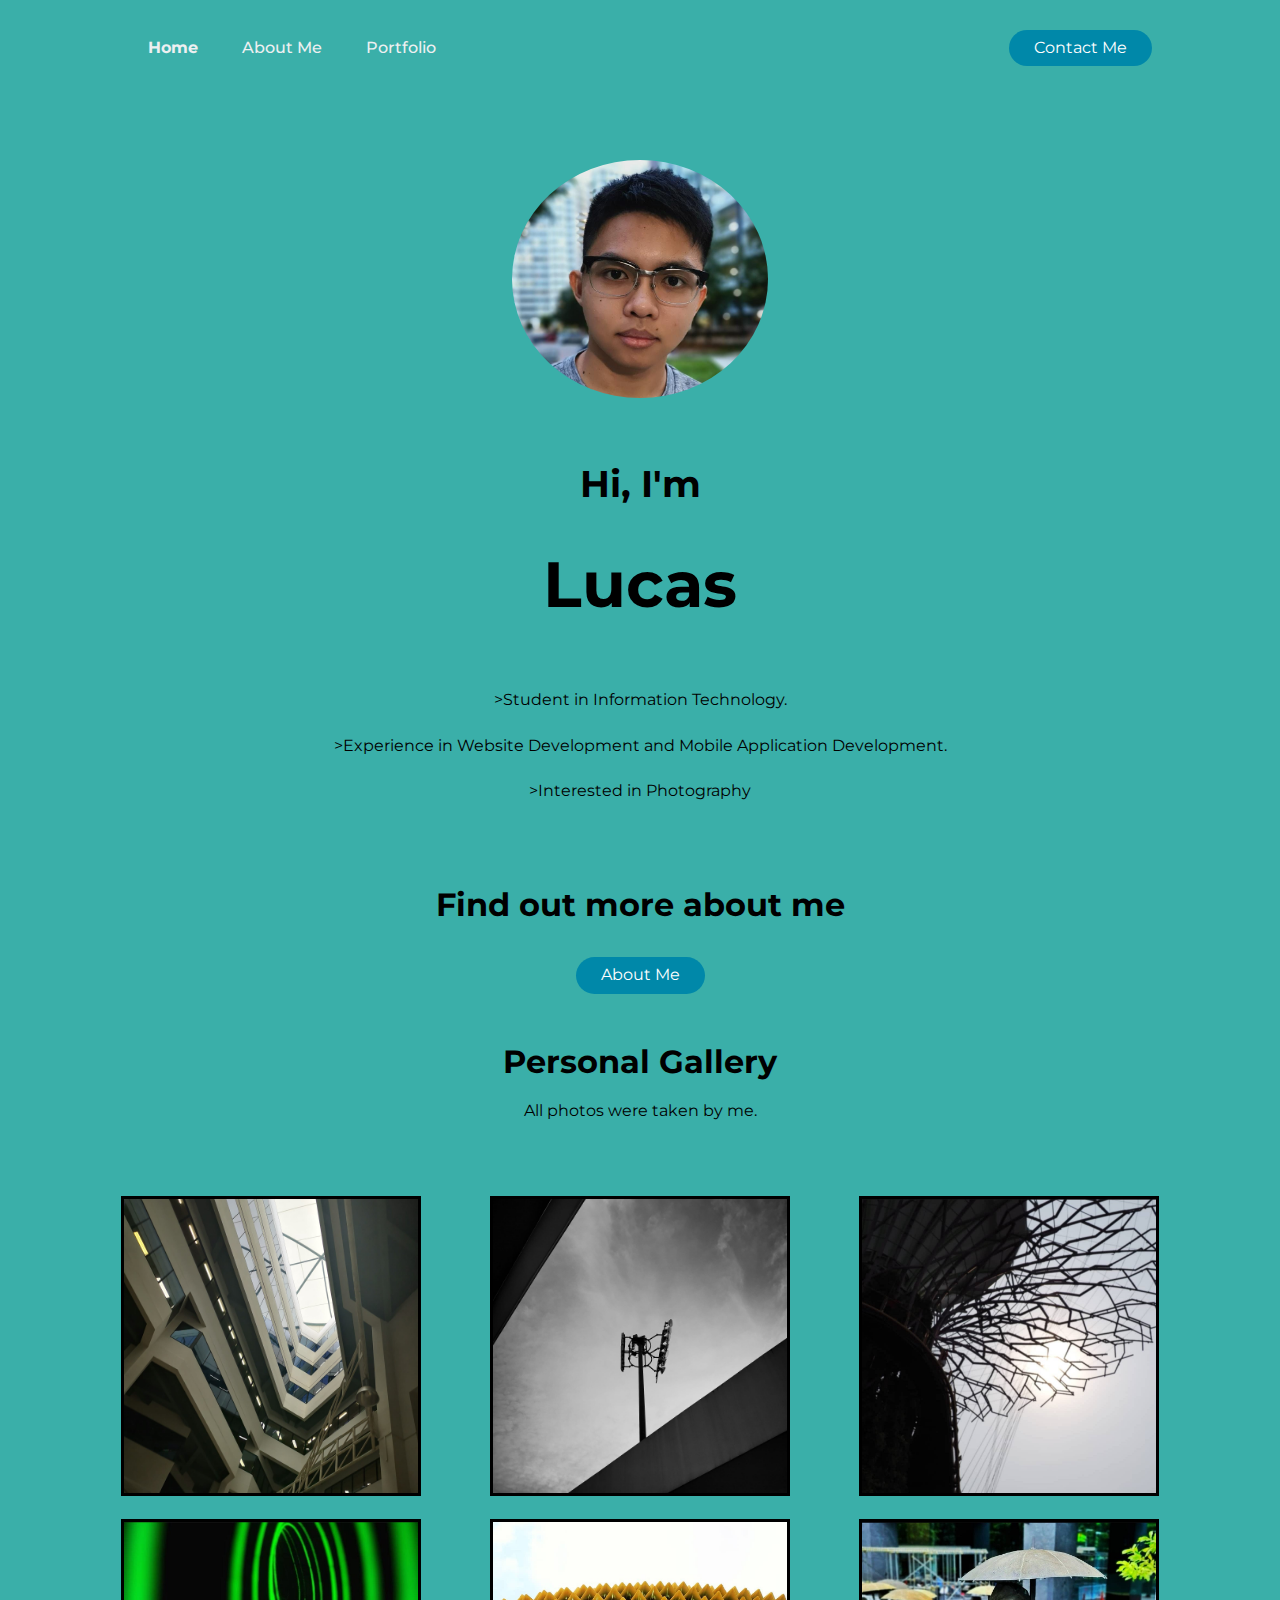
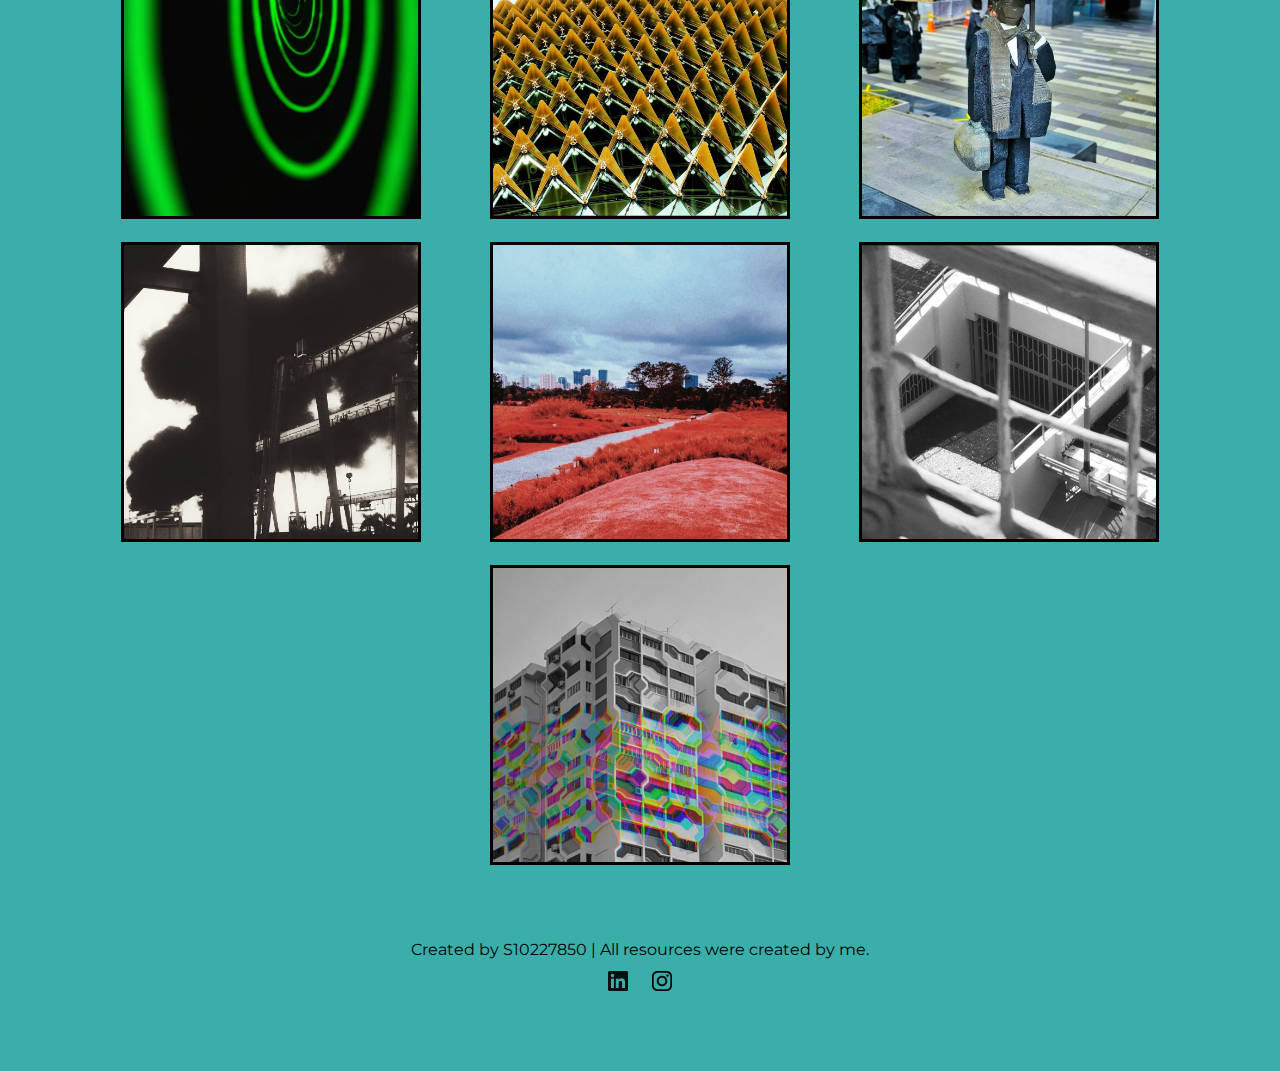
<file: index.html>
<!DOCTYPE html>
<html>
  <head>
    <meta charset="utf-8">
    <meta name="viewport" content="width=device-width">
    <title>Lucas - Home</title>
    <!--normalize.css-->
    <link href="normalize.css" rel="stylesheet" type="text/css"/>
    <!--style.css-->
    <link href="style.css" rel="stylesheet" type="text/css"/>
    <!--Google Font-->
    <link href="https://fonts.googleapis.com/css2?family=Montserrat:wght@500&display=swap" rel="stylesheet" type="text/css"/>
  </head>

  <body>
    <!--Header-->
    <header>
        <!--Navigation-->
        <nav>
          <ul class="nav_link">
            <li><a class="current" href="./index.html">Home</a></li>
            <li><a href="./about-me.html">About Me</a></li>
            <li><a href="./portfolio.html">Portfolio</a></li>
          </ul>
        </nav>
        <a class="contact" href="./contact.html"><button>Contact Me</button></a>
    </header>
    
    <!--Introduction Block-->
    <div class="intro">
      <img class="intro-img" src="images/profile.jpeg">
      <h3>Hi, I'm</h3>
      <h1>Lucas</h1>
      
      <div class="intro-paragraph">
        <p>>Student in Information Technology.</p>
        <p>>Experience in Website Development and Mobile Application Development.</p>
        <p>>Interested in Photography</p>
      </div>
    </div>

    <!--Find Out More Block-->
    <div class="find-out-more">
      <div class="find-out-header">
        <h1>Find out more about me</h1>
      </div>
      <div class="find-out-button">
        <a class="about-me" href="./about-me.html"><button>About Me</button></a>
      </div>
    </div>

    <!--Gallery Block-->
    <div class="gallery">
      <h1>Personal Gallery</h1>
      <p>All photos were taken by me.</p>
      <div class="gallery-image-container">
        <img class="gallery-image" src="images/gal-img1.jpeg" alt="Ngee Ann Polytechnic">
        <img class="gallery-image" src="images/gal-img2.jpeg" alt="ITE College West">
        <img class="gallery-image" src="images/gal-img3.jpeg" alt="Gardens By The Bay">
        <img class="gallery-image" src="images/gal-img4.jpeg" alt="Loop Hole">
        <img class="gallery-image" src="images/gal-img5.jpeg" alt="Esplanade">
        <img class="gallery-image" src="images/gal-img6.jpeg" alt="Buona Vista">
        <img class="gallery-image" src="images/gal-img7.jpeg" alt="Tuas">
        <img class="gallery-image" src="images/gal-img8.jpeg" alt="Jurong Lake Garden">
        <img class="gallery-image" src="images/gal-img9.jpeg" alt="Carpark">
        <img class="gallery-image" src="images/gal-img10.jpeg" alt="HDB Flat">
      </div>
    </div>

    <!--Footer-->
    <footer>
      <p>Created by S10227850 | All resources were created by me.</p>
      <div class="footer-links">
        <a class ="footer-img-space" href="https://www.linkedin.com/in/lucas-ho-dip-it/" target="_blank" rel="noopener noreferrer"><img class="footer-link" src="images/linkedin.png" alt="LinkedIn"></a>
        <a class ="footer-img-space" href="https://www.instagram.com/i_luke_h/" target="_blank" rel="noopener noreferrer"><img class="footer-link" src="images/instagram.png" alt="Instagram"></a>
      </div>
    </footer>
    
  </body>
</html>
</file>
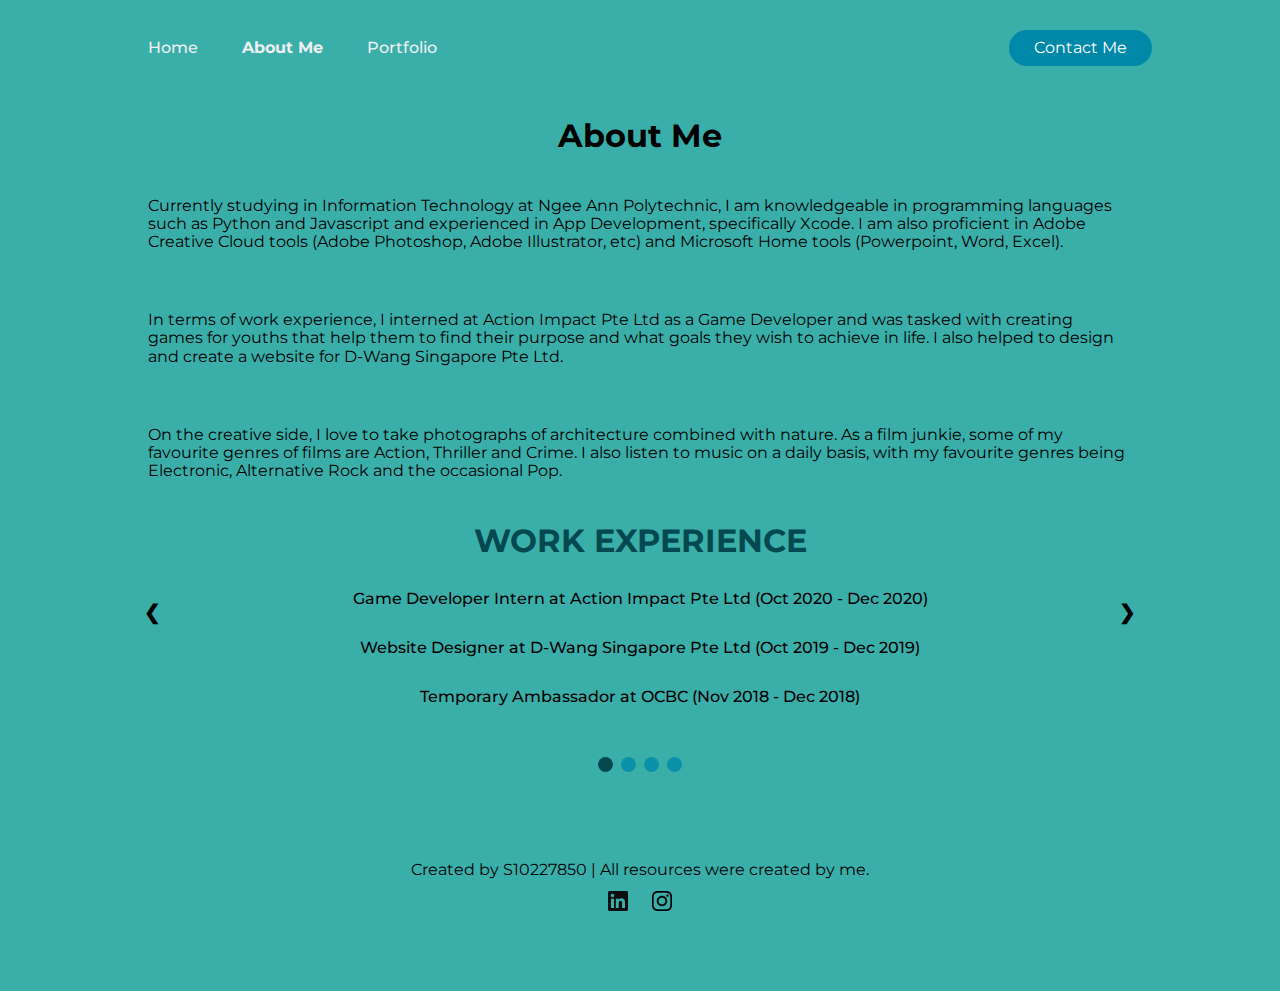
<file: about-me.html>
<!DOCTYPE html>
<html>
  <head>
    <meta charset="utf-8">
    <meta name="viewport" content="width=device-width">
    <title>Lucas - About Me</title>
    <!--normalize.css-->
    <link href="normalize.css" rel="stylesheet" type="text/css" />
    <!--style.css-->
    <link href="style.css" rel="stylesheet" type="text/css" />
    <!--Google Font-->
    <link href="https://fonts.googleapis.com/css2?family=Montserrat:wght@500&display=swap" rel="stylesheet" type="text/css" />
  </head>

  <body>
    <!--Header-->
    <header>
        <!--Navigation-->
        <nav>
          <ul class="nav_link">
            <li><a href="./index.html">Home</a></li>
            <li><a class="current" href="./about-me.html">About Me</a></li>
            <li><a href="./portfolio.html">Portfolio</a></li>
          </ul>
        </nav>
        <a class="contact" href="./contact.html"><button>Contact Me</button></a>
    </header>

    <!--About Me Block-->
    <div class="about-me-block">
      <h1>About Me</h1>
      <p>Currently studying in Information Technology at Ngee Ann Polytechnic, I am knowledgeable in programming languages such as Python and Javascript and experienced in App Development, specifically Xcode. I am also proficient in Adobe Creative Cloud tools (Adobe Photoshop, Adobe Illustrator, etc) and Microsoft Home tools (Powerpoint, Word, Excel).</p><br>
      <p>In terms of work experience, I interned at Action Impact Pte Ltd as a Game Developer and was tasked with creating games for youths that help them to find their purpose and what goals they wish to achieve in life. I also helped to design and create a website for D-Wang Singapore Pte Ltd.</p><br>
      <p>On the creative side, I love to take photographs of architecture combined with nature. As a film junkie, some of my favourite genres of films are Action, Thriller and Crime. I also listen to music on a daily basis, with my favourite genres being Electronic, Alternative Rock and the occasional Pop.</p>
    </div>

    <!--Slideshow Container-->
    <div class="about-me-slideshow">

      <!--Slides-->
      <div class="slide">
        <h1 class="slide-section">WORK EXPERIENCE</h1>
        <ul>
          <li class="slide-li">Game Developer Intern at Action Impact Pte Ltd (Oct 2020 - Dec 2020)</li>
          <li class="slide-li">Website Designer at D-Wang Singapore Pte Ltd (Oct 2019 - Dec 2019)</li>
          <li class="slide-li">Temporary Ambassador at OCBC (Nov 2018 - Dec 2018)</li>
        </ul>
      </div>

      <div class="slide">
        <h1 class="slide-section">EDUCATION</h1>
        <ul>
          <li class="slide-li">Diploma in Information Technology at Ngee Ann Polytechnic (2021 - 2023)</li>
          <li class="slide-li">Higher Nitec in IT Applications Development at Institute of Technical Education, College West (2019 - 2021)</li>
          <li class="slide-li">GCE 'N' Levels at Yuan Ching Secondary School (2015 - 2018)</li>
          <li class="slide-li">PSLE at Lakeside Primary School (2009 - 2014)</li>
        </ul>
      </div>

      <div class="slide">
        <h1 class="slide-section">SKILLS</h1>
        <div class="skill-divider">
          <h2>Technical Skills</h2>
          <ul>
            <li class="slide-li">Adobe Products (Photoshop, Illustrator, XD, etc)</li>
            <li class="slide-li">Swift Programming Language</li>
            <li class="slide-li">Python Programming Language</li>
            <li class="slide-li">Javascript Programming Language</li>
            <li class="slide-li">Microsoft Products (Word, Powerpoint, Excel)</li>
          </ul>
        </div>

        <div class="skill-divider">
          <h2>Soft Skills</h2>
          <ul>
            <li class="slide-li">Interpersonal Skills</li>
            <li class="slide-li">Communication Skills</li>
            <li class="slide-li">Leadership Skills</li>
            <li class="slide-li">Problem-Solving Skills</li>
            <li class="slide-li">Project-Management Skills</li>
            <li class="slide-li">Collaboration Skills</li>
          </ul>
        </div>
      </div>

      <div class="slide">
        <h1 class="slide-section">ACHIEVEMENTS</h1>
        <ul>
          <li class="slide-li">Certificate of Participation in Youth For Causes 2020 (Feb 2020 - Nov 2020)</li>
          <li class="slide-li">Certificate of Participation in vSplash Awards 2020 (8 Nov, 2020)</li>
          <li class="slide-li">Unsupervised Learning in Python (Sep 15, 2020)</li>
          <li class="slide-li">Supervised Learning with scikit-learn (Sep 02, 2020)</li>
          <li class="slide-li">Director's List (Top 10%) in IT Applications Development (Oct 2019 - Mar 2020)</li>
        </ul>
      </div>

      <!--Arrow Buttons-->
      <a class="prev" onclick="moveSlides(-1)">&#10094;</a>
      <a class="next" onclick="moveSlides(1)">&#10095;</a>
    </div>

    <!--Slideshow Indicators-->
    <div class="dot-container">
      <span class="dot" onclick="currentSlide(1)"></span>
      <span class="dot" onclick="currentSlide(2)"></span>
      <span class="dot" onclick="currentSlide(3)"></span>
      <span class="dot" onclick="currentSlide(4)"></span>
    </div>
    
    <!--Footer-->
    <footer>
      <p>Created by S10227850 | All resources were created by me.</p>
      <div class="footer-links">
        <a class ="footer-img-space" href="https://www.linkedin.com/in/lucas-ho-dip-it/" target="_blank" rel="noopener noreferrer"><img class="footer-link" src="images/linkedin.png" alt="LinkedIn"></a>
        <a class ="footer-img-space" href="https://www.instagram.com/i_luke_h/" target="_blank" rel="noopener noreferrer"><img class="footer-link" src="images/instagram.png" alt="Instagram"></a>
      </div>
    </footer>

    <script src="script.js"></script>
  </body>
</html>
</file>
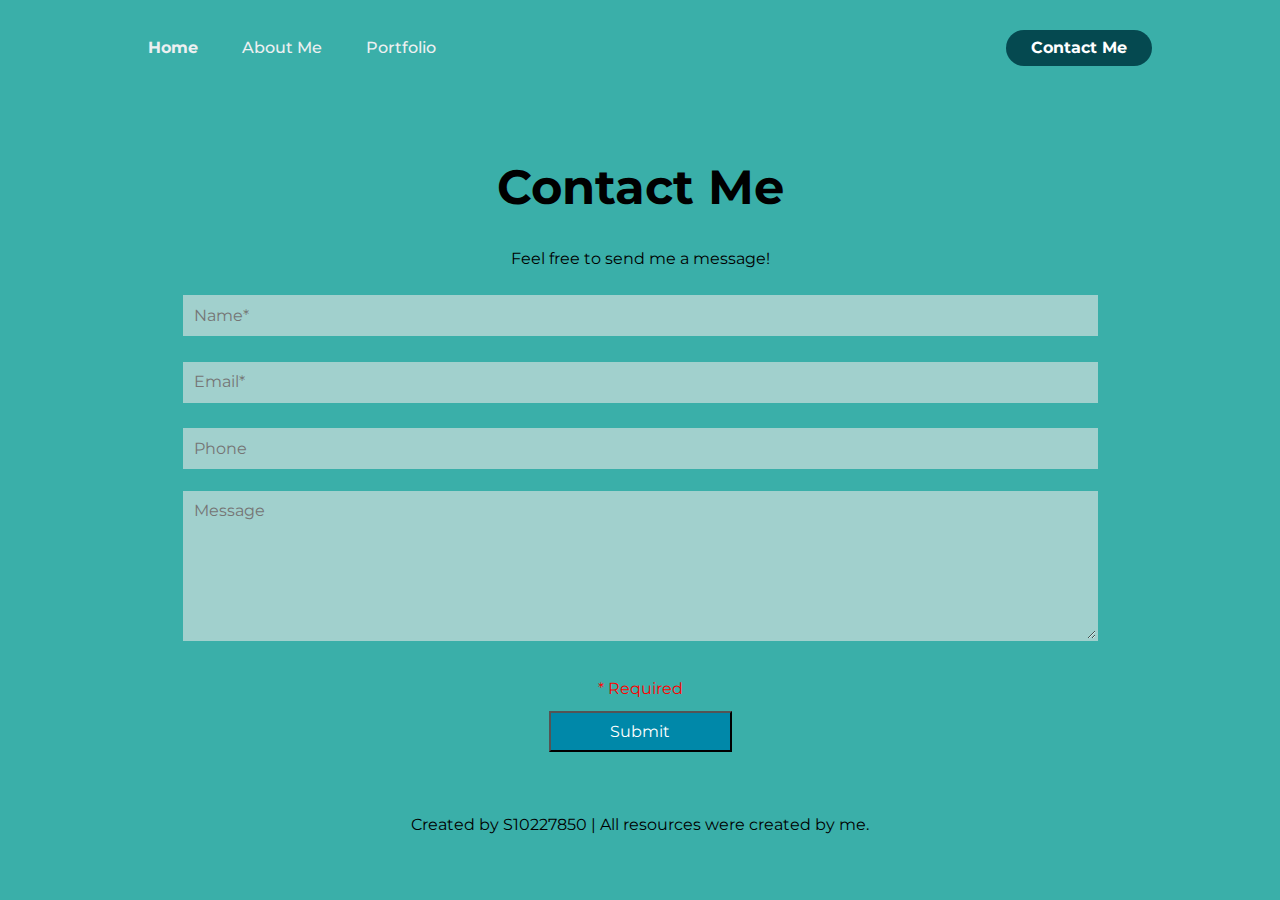
<file: contact.html>
<!DOCTYPE html>
<html>
  <head>
    <meta charset="utf-8">
    <meta name="viewport" content="width=device-width">
    <title>Lucas - Contact Me</title>
    <!--normalize.css-->
    <link href="normalize.css" rel="stylesheet" type="text/css"/>
    <!--style.css-->
    <link href="style.css" rel="stylesheet" type="text/css"/>
    <!--Google Font-->
    <link href="https://fonts.googleapis.com/css2?family=Montserrat:wght@500&display=swap" rel="stylesheet" type="text/css"/>
  </head>

  <body>
    <!--Header-->
    <header>
        <!--Navigation-->
        <nav>
          <ul class="nav_link">
            <li><a class="current" href="./index.html">Home</a></li>
            <li><a href="./about-me.html">About Me</a></li>
            <li><a href="./portfolio.html">Portfolio</a></li>
          </ul>
        </nav>
        <a class="contact" href="./contact.html"><button class="active">Contact Me</button></a>
    </header>
    
    <!--Contact Form Block-->
    <div class="form-block">
      <h2>Contact Me</h2>
      <p>Feel free to send me a message!</p>
      <form id="contact-form" method="GET">
        <input id="name" type="text" class="field" placeholder="Name*" required>
        <input id="email" type="email" class="field" placeholder="Email*" required>
        <input id="phone" type="tel" class="field" placeholder="Phone">
        <textarea placeholder="Message" class="field"></textarea>
        <p class="required-msg">* Required</p>
        <input type="submit" value="Submit" class="submit-button">
      </form>
    </div>

    <!--Footer-->
    <footer>
      <p>Created by S10227850 | All resources were created by me.</p>
    </footer>
    
    <script src="script.js"></script>
  </body>
</html>
</file>
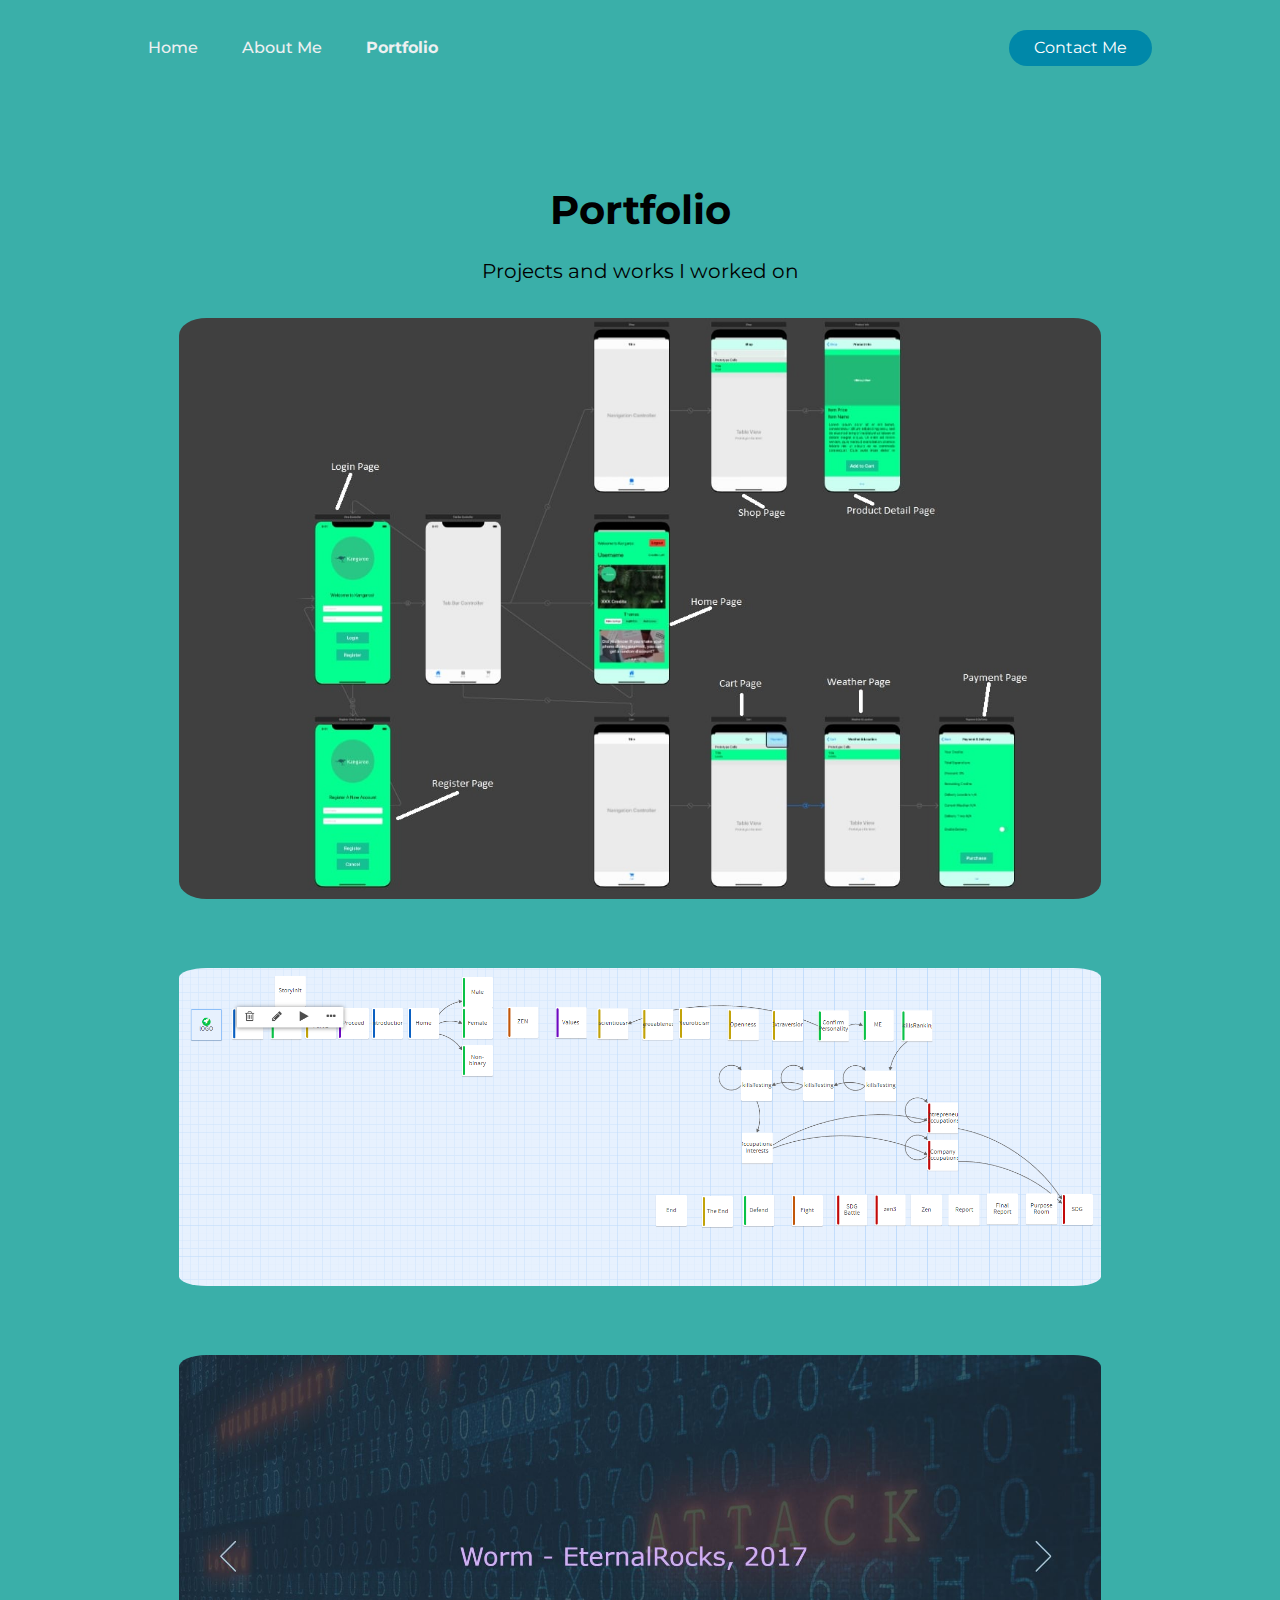
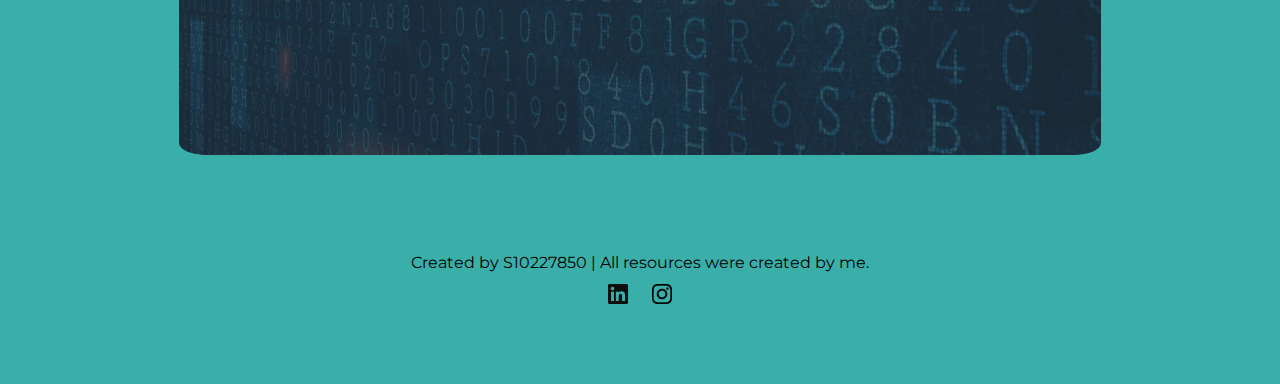
<file: portfolio.html>
<!DOCTYPE html>
<html>
  <head>
    <meta charset="utf-8">
    <meta name="viewport" content="width=device-width">
    <title>Lucas - Portfolio</title>
    <!--normalize.css-->
    <link href="normalize.css" rel="stylesheet" type="text/css" />
    <!--style.css-->
    <link href="style.css" rel="stylesheet" type="text/css" />
    <!--Google Font-->
    <link href="https://fonts.googleapis.com/css2?family=Montserrat:wght@500&display=swap" rel="stylesheet" type="text/css" />
  </head>

  <body>
    <!--Header-->
    <header>
        <!--Navigation-->
        <nav>
          <ul class="nav_link">
            <li><a href="./index.html">Home</a></li>
            <li><a href="./about-me.html">About Me</a></li>
            <li><a class="current" href="./portfolio.html">Portfolio</a></li>
          </ul>
        </nav>
        <a class="contact" href="./contact.html"><button>Contact Me</button></a>
    </header>
    
    <!--Portfolio Block-->
    <div class="portfolio-block">
      
      <h1>Portfolio</h1>
      <p>Projects and works I worked on</p>

      <div class="portfolio-container">
        <img class="portfolio-image" src="images/portfolio1.jpg" alt="Phone App">
        <div class="portfolio-overlay portfolio-overlay-blur">
          <h1>E-Commerce Phone App</h1>
          <p>An e-commerce phone app that I created using XCode. Fully functioning pages and segues which include input validation, JSon and APIs.</p>
        </div>
      </div>

      <div class="portfolio-container">
        <img class="portfolio-image" src="images/portfolio2.PNG" alt="Educational Game">
        <div class="portfolio-overlay portfolio-overlay-blur">
          <h1>Educational Game</h1>
          <p>An educational game that I coded using Twine during an internship. Coded using Javascript and includes features such as drag and drop boxes, music and artwork.</p>
        </div>
      </div>

      <div class="portfolio-container">
        <img class="portfolio-image" src="images/portfolio3.JPG" alt="Educational Website">
        <div class="portfolio-overlay portfolio-overlay-blur">
          <h1>Educational Website</h1>
          <p>An educational website that I helped make using Wix for an assignment. Extensive research done for the website.</p>
        </div>
      </div>

    </div>

    <!--Footer-->
    <footer>
      <p>Created by S10227850 | All resources were created by me.</p>
      <div class="footer-links">
        <a class ="footer-img-space" href="https://www.linkedin.com/in/lucas-ho-dip-it/" target="_blank" rel="noopener noreferrer"><img class="footer-link" src="images/linkedin.png" alt="LinkedIn"></a>
        <a class ="footer-img-space" href="https://www.instagram.com/i_luke_h/" target="_blank" rel="noopener noreferrer"><img class="footer-link" src="images/instagram.png" alt="Instagram"></a>
      </div>
    </footer>

  </body>
</html>
</file>
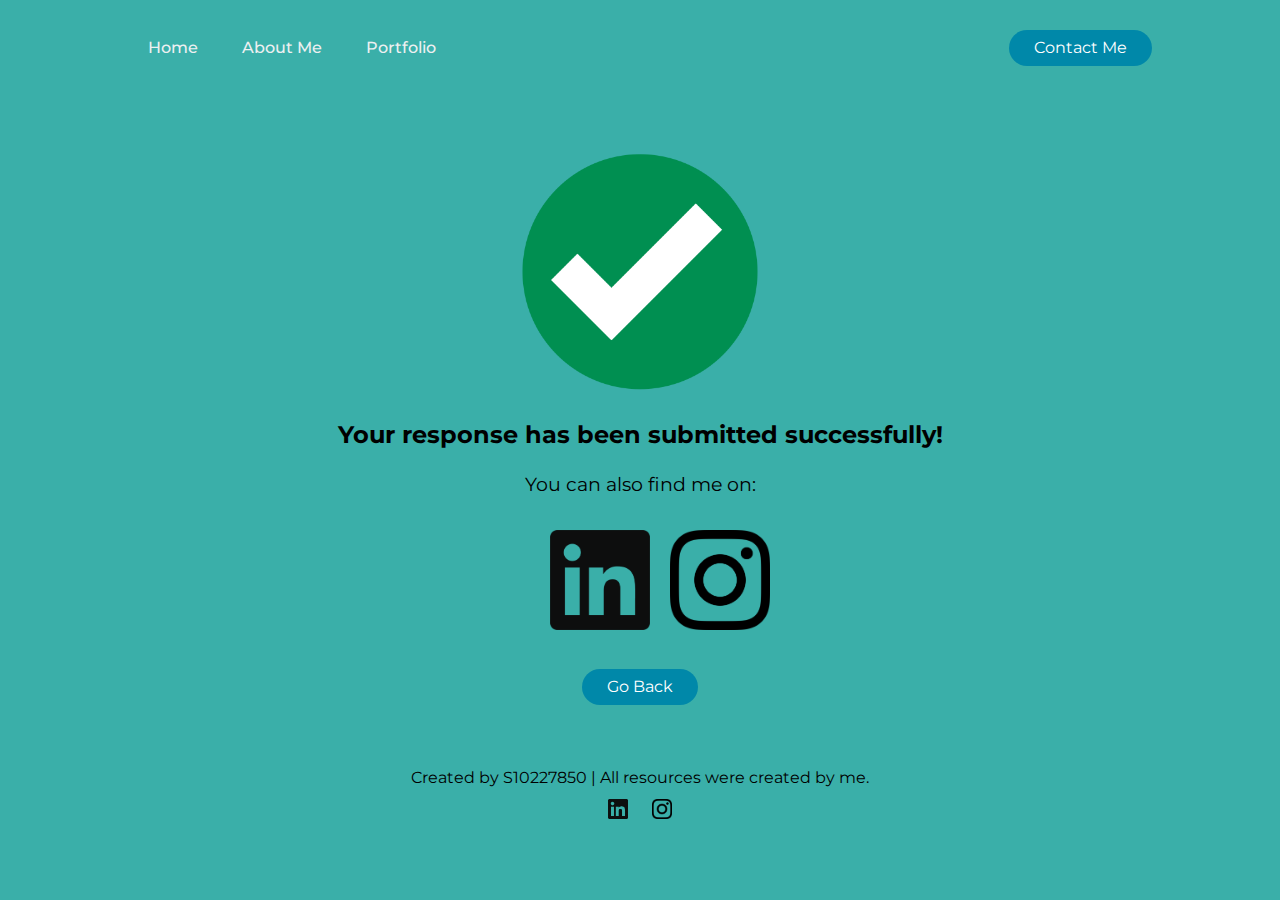
<file: thank-you.html>
<!DOCTYPE html>
<html>
  <head>
    <meta charset="utf-8">
    <meta name="viewport" content="width=device-width">
    <title>Lucas - Home</title>
    <!--normalize.css-->
    <link href="normalize.css" rel="stylesheet" type="text/css"/>
    <!--style.css-->
    <link href="style.css" rel="stylesheet" type="text/css"/>
    <!--Google Font-->
    <link href="https://fonts.googleapis.com/css2?family=Montserrat:wght@500&display=swap" rel="stylesheet" type="text/css"/>
  </head>

  <body>
    <!--Header-->
    <header>
        <!--Navigation-->
        <nav>
          <ul class="nav_link">
            <li><a href="./index.html">Home</a></li>
            <li><a href="./about-me.html">About Me</a></li>
            <li><a href="./portfolio.html">Portfolio</a></li>
          </ul>
        </nav>
        <a class="contact" href="./contact.html"><button>Contact Me</button></a>
    </header>
    
    <!--Thank you Block-->
    <div class="thank-block">
      <img class="thank-img" src="images/success.png">
      <h2>Your response has been submitted successfully!</h2>
      <p>You can also find me on:</p>
      <div class="ext-link-block">
        <!--noopener noreferrer is used to prevent acces & information from being accessed or passed-->
        <a class ="img-space" href="https://www.linkedin.com/in/lucas-ho-dip-it/" target="_blank" rel="noopener noreferrer"><img class="ext-link" src="images/linkedin.png" alt="LinkedIn"></a>
        <a class ="img-space" href="https://www.instagram.com/i_luke_h/" target="_blank" rel="noopener noreferrer"><img class="ext-link" src="images/instagram.png" alt="Instagram"></a>
      </div>
      
      <a href="./index.html"><button>Go Back</button></a>
    </div>

    <!--Footer-->
    <footer>
      <p>Created by S10227850 | All resources were created by me.</p>
      <div class="footer-links">
        <a class ="footer-img-space" href="https://www.linkedin.com/in/lucas-ho-dip-it/" target="_blank" rel="noopener noreferrer"><img class="footer-link" src="images/linkedin.png" alt="LinkedIn"></a>
        <a class ="footer-img-space" href="https://www.instagram.com/i_luke_h/" target="_blank" rel="noopener noreferrer"><img class="footer-link" src="images/instagram.png" alt="Instagram"></a>
      </div>
    </footer>
    
  </body>
</html>
</file>
<file: style.css>
/* HOME PAGE */
/*Affect all elements on page*/
*
{
  box-sizing: border-box;
  margin: 0;
  padding: 0;
}

/*Body*/
body
{
  background-color: #3AAFA9;
  margin: 0;
  font-family: "Montserrat", sans-serif;
}

/*Header Block*/
header
{
  display: flex;
  justify-content: space-between;
  align-items: center;
  padding: 30px 10%;
}

/*List items and Links*/
li, a
{
  font-weight: 500;
  font-size: 16px;
  color: #edf0f1;
  text-decoration: none;
}

li a.current
{
  font-weight: bold;
}

/*Nav_Link*/
.nav_link
{
  list-style: none;
}

/*Nav_Link List Items*/
.nav_link li
{
  display: inline-block;
  padding: 0px 20px;
}

/*Nav-Link Transition Animation*/
.nav_link li a
{
  transition: all 0.3s ease 0s;
}

/*Nav-Link Hover Animation*/
.nav_link li a:hover
{
  color: #054950;
}

/*Contact Me Button*/
button
{
  padding: 9px 25px;
  background-color: rgba(0,136,169,1);
  color: white;
  border: none;
  border-radius: 50px;
  cursor: pointer;
  transition: all 0.3s ease 0s;
}

/*Contact Me Button Hover*/
button:hover
{
  background-color: rgba(0,136,169,0.8);
  color: #054950;
}

/*Contact Me Button Active*/
.active
{
  font-weight: bold;
}

/*Intro Div*/
.intro
{
  display: flex;
  justify-content: space-evenly;
  align-items: center;
  flex-direction: column;
  font-size: 200%;
}

/*Intro Paragraph Container*/
.intro-paragraph
{
  width: 70%;
  height: auto;
}

/*Intro Paragraph*/
.intro p
{
  font-family: "Montserrat", sans-serif;
  font-size: 50%;
  text-align: center;
  margin: 3%;
}

/*Intro Image*/
.intro-img
{
  border-radius: 50%;
  width: 30%;
  height: auto;
  padding: 5%;
}

/*Find Out More Div*/
.find-out-more
{
  margin: 3%;
  display: flex;
  justify-content: space-evenly;
  align-items: center;
  flex-direction: column;
  text-align: center;
}

/*Find Out More Button Div*/
.find-out-button
{
  margin: 1%;
}

/*Gallery Div*/
.gallery
{
  text-align: center;
}

/*Gallery Container Div*/
.gallery-image-container
{
  margin: 5%;
  display: flex;
  justify-content: space-evenly;
  flex-direction: row;
  flex-wrap: wrap;
}

/*Gallery Image*/
.gallery-image
{
  border: solid;
  width:300px;
  margin: 1%;
  transition: transform .2s;
}

/*Gallery Image Hover */
.gallery-image:hover
{
  transform: scale(1.1);
}

/* Footer */
footer
{
  text-align: center;
  margin: 5%;
}

/*Footer Links*/
.footer-links
{
  display: flex;
  justify-content: center;
  flex-direction: row;
}

/* Footer Link Image Spacing */
.footer-img-space
{
  margin: 1%;
}

/* Footer Link Image */
.footer-link
{
  width: 20px;
  height: auto;
}

/* Footer Link Image Hover */
.footer-link:hover
{
  transition: .3s;
  transform: scale(1.1);
  cursor: pointer;
}

/* ABOUT ME */
/* Slideshow Container */
.about-me-block
{
  display: flex;
  justify-content: space-evenly;
  align-items: center;
  flex-direction: column;
  font-size: 100%;
  margin-left: 10%;
  margin-right: 10%;
}

.about-me-block p
{
  margin: 2%;
}

.about-me-slideshow 
{
  position: relative;
  margin-left: 10%;
  margin-right: 10%;
}

/* Slides */
.slide 
{
  display: none;
  text-align: center;
  opacity: 1;
	animation-name: fadeInOpacity;
	animation-iteration-count: 1;
	animation-timing-function: ease-in;
	animation-duration: 0.5s;
}

/* Fade In Slide */
@keyframes fadeInOpacity 
{
	0% 
  {
		opacity: 0;
	}
	100% 
  {
		opacity: 1;
	}
}

/* Arrow Buttons */
.prev, .next 
{
  cursor: pointer;
  position: absolute;
  top: 50%;
  width: auto;
  margin-top: -30px;
  padding: 16px;
  color: black;
  font-weight: bold;
  font-size: 20px;
  border-radius: 30px;
  user-select: none;
}

/* Next Button on Right */
.next 
{
  position: absolute;
  right: 0;
  border-radius: 30px;
}

/* Arrow Hover */
.prev:hover, .next:hover 
{
  background-color: rgba(0,0,0,0.8);
  color: white;
}

/* Slideshow Indicator Container */
.dot-container 
{
  text-align: center;
  padding: 20px;
}

/* Slideshow Indicator */
.dot 
{
  cursor: pointer;
  height: 15px;
  width: 15px;
  margin: 0 2px;
  background-color: rgba(0,136,169,0.8);
  border-radius: 50%;
  display: inline-block;
  transition: background-color 0.6s ease;
}

/* Slideshow Header */
.slide-section 
{
  color: #054950;
}

/* Slideshow List Item */
.slide li
{
  list-style: none;
  margin: 3%;
  color: black;
}

/* Active Slideshow Indicator */
.active, .dot:hover 
{
  background-color: #054950;
}

/* PORTFOLIO */
/* Portfolio Block */
.portfolio-block
{
  display: flex;
  justify-content: space-evenly;
  align-items: center;
  flex-direction: column;
  text-align: center;
  margin: 5%;
  font-size: 125%;
}

/* Container for Portfolio Item */
.portfolio-container
{
  position: relative;
  width: 80%;
  margin: 3%;
}

/* Portfolio Image */
.portfolio-image
{
  display: block;
  width: 100%;
  border-radius: 3%;
}

/* Portfolio Text Overlay */
.portfolio-overlay
{
  display: flex;
  flex-direction: column;
  align-items: center;
  justify-content: center;
  text-align: center;
  opacity: 0;
  transition: opacity 0.2s;
  position: absolute;
  top: 0;
  left: 0;
  width: 100%;
  height: 100%;
  background: rgba(0,0,0,0.6);
  color: white;
}

/* Portfolio Overlay Blur Effect when Hovered */
.portfolio-overlay-blur
{
  backdrop-filter: blur(5px);
  border-radius: 3%;
}

/* Portfolio Overlay Hover */ 
.portfolio-overlay:hover
{
  cursor: default;
  opacity: 1;
  border-radius: 3%;
}

/* Portfolio Overlay Header */
.portfolio-overlay h1
{
  font-weight: bold;
  font-size: 2vw; /*Variable Font Size*/
}

/* Portfolio Overlay Paragraph */
.portfolio-overlay p
{
  margin: 3%;
  font-size: 2vw; /*Variable Font Size*/
}

/* CONTACT ME */
/* Form Block */
.form-block
{
  display: flex;
  justify-content: space-evenly;
  align-items: center;
  flex-direction: column;
  text-align: center;
  margin: 5%;
  font-size: 200%;
}

/* Form Block Header */
.form-block h2
{
  margin-bottom: 3%;
}

/* Form Block Paragraph */
.form-block p
{
  font-size:50%;
  margin-bottom: 2%;
}

/* Form Fields */
.field
{
	width: 100%;
	border: 2px solid rgba(0, 0, 0, 0);
	outline: none;
	background-color: rgba(230, 230, 230, 0.6);
  font-size: 50%;
	padding: 1%;
	margin-bottom: 22px;
	transition: .3s;
}

/* Form Fields Hover */
.field:hover
{
	background-color: rgba(0, 0, 0, 0.1);
}

/* Form Textarea */
textarea
{
	min-height: 150px;
}

/* Form Required Message */
p.required-msg
{
  font-size:50%;
  margin: 1%;
  color: red;
}

/* Form Submit Button Div */
.input-button
{
  text-align:center;
}

/* Form Submit Button */
.submit-button
{
	width: 20%;
	padding: 1%;
	background-color: rgba(0,136,169,1);
	color: #fff;
	font-size: 50%;
	cursor: pointer;
	transition: .3s;
}

/* Form Submit Button Hover */
.submit-button:hover
{
  background-color: rgba(0,136,169,0.8);
}

/* THANK YOU */
/* Thank you Block */
.thank-block
{
  display: flex;
  justify-content: space-evenly;
  align-items: center;
  flex-direction: column;
  margin: 2%;
}

/* Thank you Image (Green Tick) */
.thank-img
{
  width: 250px;
  height: auto;
  margin: 2%;
}

/* Thank you Image Hover */
.thank-img:hover
{
  animation: shake 0.5s;
}

/* Thank you Image Shake Animation */
@keyframes shake 
{
  0% { transform: translate(1px, 1px) rotate(0deg); }
  10% { transform: translate(-1px, -2px) rotate(-2deg); }
  20% { transform: translate(-3px, 0px) rotate(2deg); }
  30% { transform: translate(3px, 2px) rotate(0deg); }
  40% { transform: translate(1px, -1px) rotate(2deg); }
  50% { transform: translate(-1px, 2px) rotate(-2deg); }
  60% { transform: translate(-3px, 1px) rotate(0deg); }
  70% { transform: translate(3px, 1px) rotate(-2deg); }
  80% { transform: translate(-1px, -1px) rotate(2deg); }
  90% { transform: translate(1px, 2px) rotate(0deg); }
  100% { transform: translate(1px, -2px) rotate(-2deg); }
}

/* Thank you Block Header */
.thank-block h2
{
  margin-bottom:2%;
  text-align: center;
}

/* Thank you Block Paragraph */
.thank-block p
{
  margin-bottom: 2%;
  font-size: 120%;
  transition: .3s;
}

/* Thank you External Link Block */
.ext-link-block
{
  display: flex;
  justify-content: space-around;
  align-items: center;
  flex-direction: row;
  margin-bottom: 2%;
}

/* <a> wrapped around ext-link */
.img-space
{
  margin: 5%;
}

/* External Link */
.ext-link
{
  width: 100px;
  height: auto;
}

/* External Link Hover */
.ext-link:hover
{
  transition: .3s;
  transform: scale(1.1);
  cursor: pointer;
}
</file>
